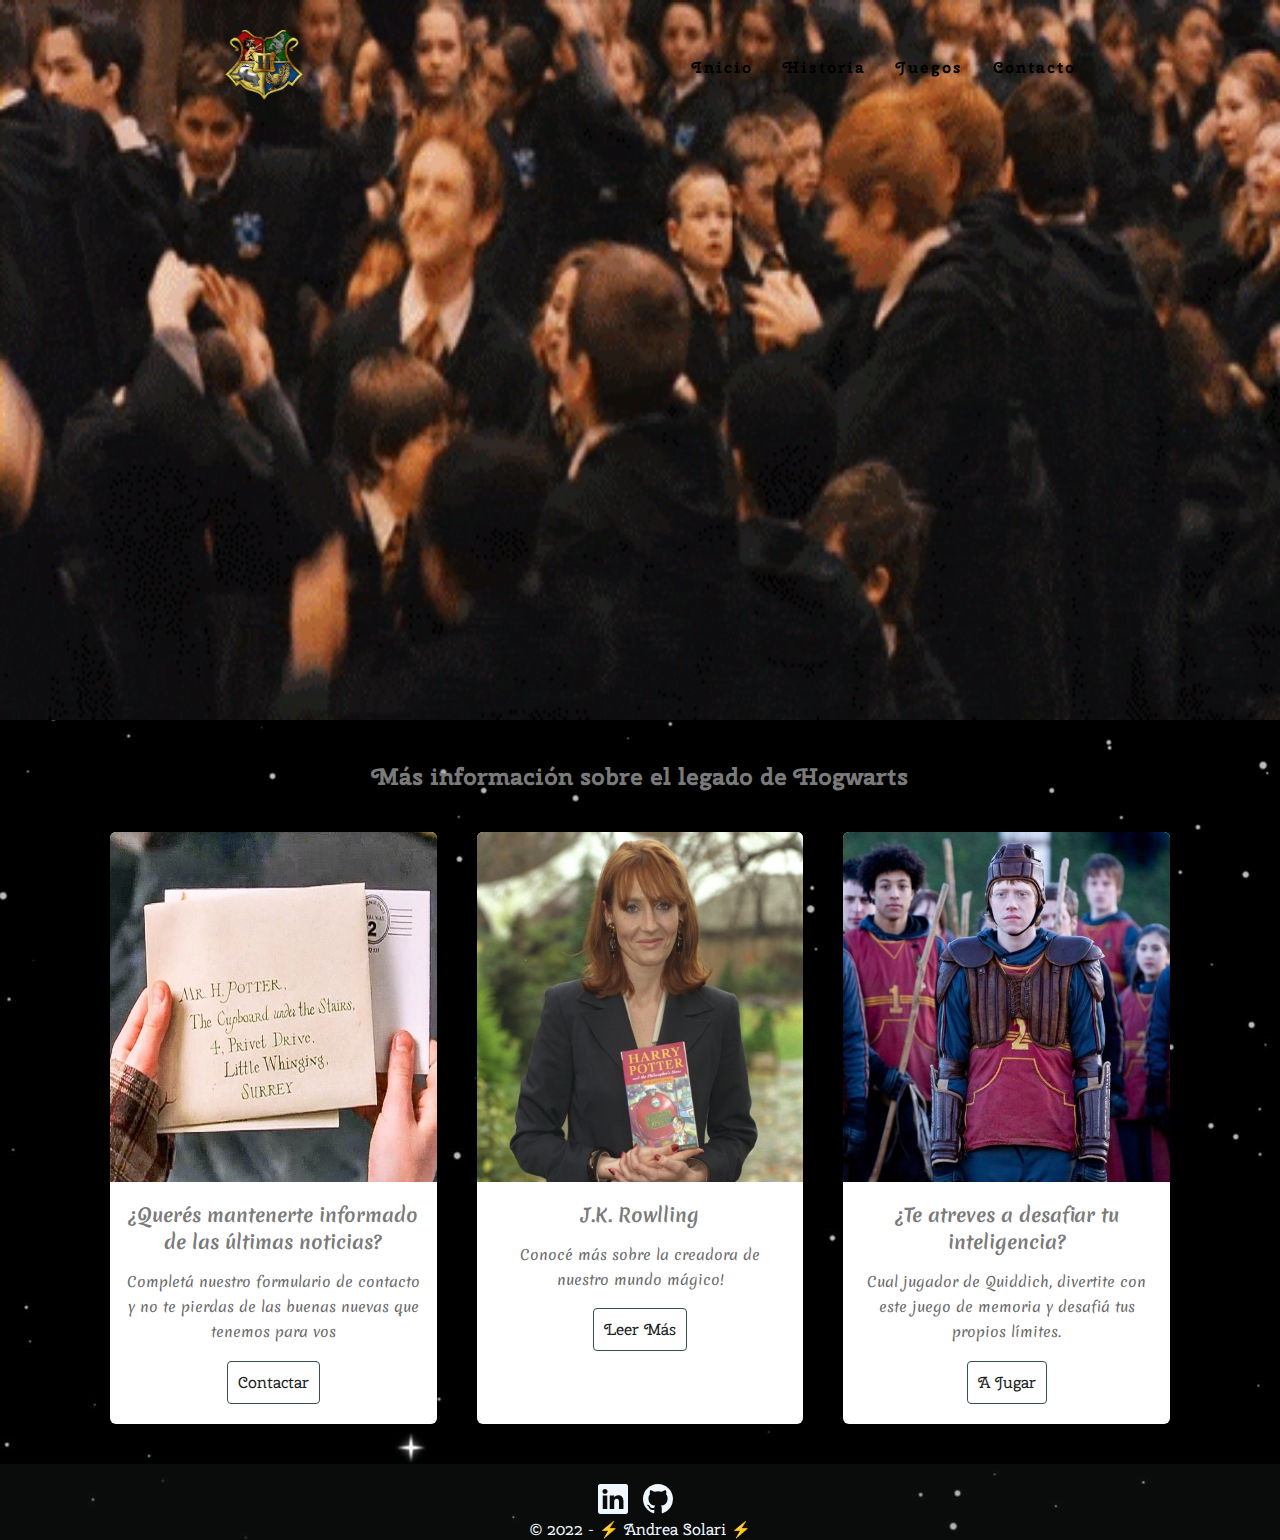
<file: index.html>
<!DOCTYPE html>
<html lang="en">
  <head>
    <meta charset="UTF-8" />
    <meta http-equiv="X-UA-Compatible" content="IE=edge" />
    <meta name="viewport" content="width=device-width, initial-scale=1.0" />
    <link rel="stylesheet" href="./css/inicio.css" />
    <link
      href="https://fonts.googleapis.com/css2?family=Cherry+Swash:wght@700&display=swap"
      rel="stylesheet"
    />
    <link
      href="https://cdn.jsdelivr.net/npm/bootstrap@5.2.3/dist/css/bootstrap.min.css"
      rel="stylesheet"
      integrity="sha384-rbsA2VBKQhggwzxH7pPCaAqO46MgnOM80zW1RWuH61DGLwZJEdK2Kadq2F9CUG65"
      crossorigin="anonymous"
    />

    <title>Home</title>
  </head>
  <body>
    <header>
      <a href="index.html">
        <img class="logo" src="./img/logo.png" alt="logo" />
      </a>
      <nav>
        <ul>
          <li><a href="../index.html">Inicio</a></li>
          <li><a href="./pages/historia.html">Historia</a></li>
          <li><a href="./pages/juegos.html">Juegos</a></li>
          <li><a href="./pages/contacto.html">Contacto</a></li>
        </ul>
      </nav>
    </header>
    <main>
      <section class="zona1">
        <img src="./img/landing.gif" class="zona1" alt="landing" />
      </section>

      <div class="title-cards">
        <h2>Más información sobre el legado de Hogwarts</h2>
      </div>
      <div class="container-card">
        <div class="card">
          <figure>
            <img src="./img/cartaa.jpg" />
          </figure>
          <div class="contenido-card">
            <h3>¿Querés mantenerte informado de las últimas noticias?</h3>
            <p>
              Completá nuestro formulario de contacto y no te pierdas de las
              buenas nuevas que tenemos para vos
            </p>
            <a href="./pages/contacto.html">Contactar</a>
          </div>
        </div>
        <div class="card">
          <figure>
            <img src="./img/jkrowlling.jpg" />
          </figure>
          <div class="contenido-card">
            <h3>J.K. Rowlling</h3>
            <p>Conocé más sobre la creadora de nuestro mundo mágico!</p>
            <a href="./pages/historia.html">Leer Más</a>
          </div>
        </div>
        <div class="card">
          <figure>
            <img src="./img/quiddich.jpg" />
          </figure>
          <div class="contenido-card">
            <h3>¿Te atreves a desafiar tu inteligencia?</h3>
            <p>
              Cual jugador de Quiddich, divertite con este juego de memoria y
              desafiá tus propios límites.
            </p>
            <a href="./pages/juegos.html">A Jugar</a>
          </div>
        </div>
      </div>
    </main>

    <footer class="icono">
      <a href="https://www.linkedin.com/in/andreasolarimarketingydesarrollo/">
        <svg
          xmlns="http://www.w3.org/2000/svg"
          width="30"
          height="30"
          fill="currentColor"
          class="bi bi-linkedin"
          viewBox="0 0 16 16"
        >
          <path
            d="M0 1.146C0 .513.526 0 1.175 0h13.65C15.474 0 16 .513 16 1.146v13.708c0 .633-.526 1.146-1.175 1.146H1.175C.526 16 0 15.487 0 14.854V1.146zm4.943 12.248V6.169H2.542v7.225h2.401zm-1.2-8.212c.837 0 1.358-.554 1.358-1.248-.015-.709-.52-1.248-1.342-1.248-.822 0-1.359.54-1.359 1.248 0 .694.521 1.248 1.327 1.248h.016zm4.908 8.212V9.359c0-.216.016-.432.08-.586.173-.431.568-.878 1.232-.878.869 0 1.216.662 1.216 1.634v3.865h2.401V9.25c0-2.22-1.184-3.252-2.764-3.252-1.274 0-1.845.7-2.165 1.193v.025h-.016a5.54 5.54 0 0 1 .016-.025V6.169h-2.4c.03.678 0 7.225 0 7.225h2.4z"
          />
        </svg>
      </a>
      <a href="https://github.com/AndySolari/Mundo_Magico">
        <svg
          xmlns="http://www.w3.org/2000/svg"
          width="30"
          height="30"
          fill="currentColor"
          class="bi bi-github"
          viewBox="0 0 16 16"
        >
          <path
            d="M8 0C3.58 0 0 3.58 0 8c0 3.54 2.29 6.53 5.47 7.59.4.07.55-.17.55-.38 0-.19-.01-.82-.01-1.49-2.01.37-2.53-.49-2.69-.94-.09-.23-.48-.94-.82-1.13-.28-.15-.68-.52-.01-.53.63-.01 1.08.58 1.23.82.72 1.21 1.87.87 2.33.66.07-.52.28-.87.51-1.07-1.78-.2-3.64-.89-3.64-3.95 0-.87.31-1.59.82-2.15-.08-.2-.36-1.02.08-2.12 0 0 .67-.21 2.2.82.64-.18 1.32-.27 2-.27.68 0 1.36.09 2 .27 1.53-1.04 2.2-.82 2.2-.82.44 1.1.16 1.92.08 2.12.51.56.82 1.27.82 2.15 0 3.07-1.87 3.75-3.65 3.95.29.25.54.73.54 1.48 0 1.07-.01 1.93-.01 2.2 0 .21.15.46.55.38A8.012 8.012 0 0 0 16 8c0-4.42-3.58-8-8-8z"
          />
        </svg>
      </a>
      <p>© 2022 - ⚡ Andrea Solari ⚡</p>
    </footer>
    <script src="../js/script.js"></script>
  </body>
</html>
</file>
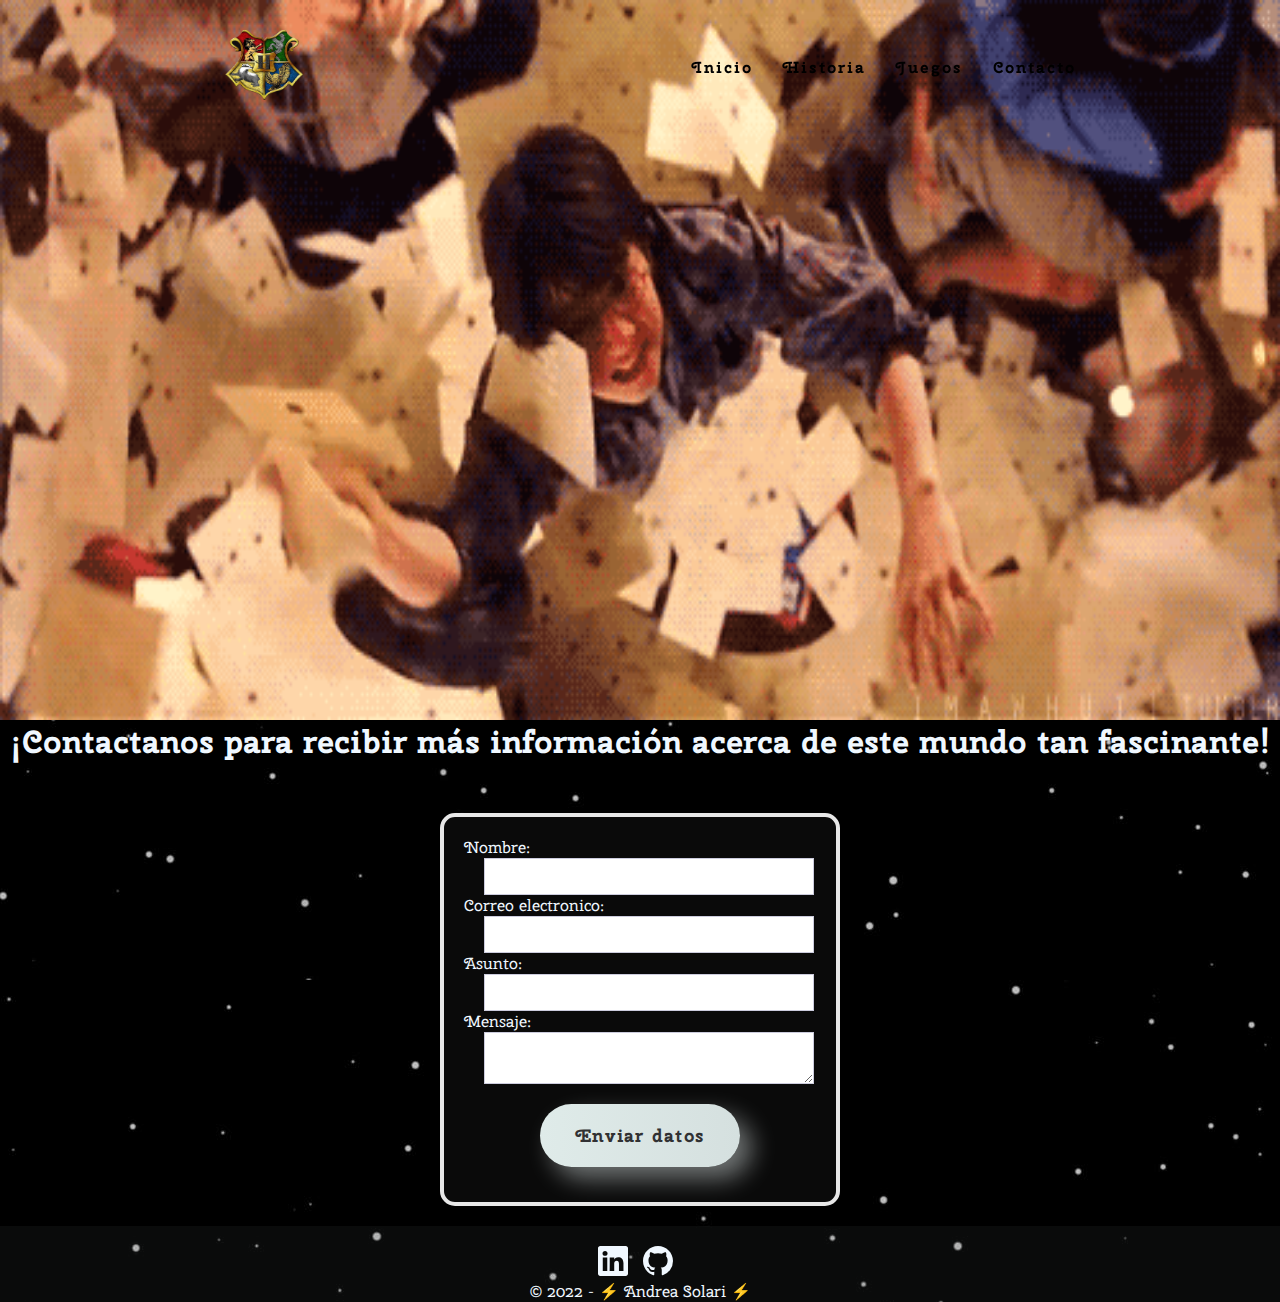
<file: pages/contacto.html>
<!DOCTYPE html>
<html lang="en">
  <head>
    <meta charset="UTF-8" />
    <meta http-equiv="X-UA-Compatible" content="IE=edge" />
    <meta name="viewport" content="width=device-width, initial-scale=1.0" />
    <link rel="stylesheet" href="../css/inicio.css" />
    <link
      href="https://fonts.googleapis.com/css2?family=Cherry+Swash:wght@700&display=swap"
      rel="stylesheet"
    />
    <link rel="stylesheet" href="../css/contacto.css" />
    <title>Contacto</title>
  </head>
  <body>
    <header>
      <a href="../index.html">
        <img class="logo" src="../img/logo.png" alt="logo" />
      </a>
      <nav>
        <ul>
          <li><a href="../index.html">Inicio</a></li>
          <li><a href="./historia.html">Historia</a></li>
          <li><a href="./juegos.html">Juegos</a></li>
          <li><a href="./contacto.html">Contacto</a></li>
        </ul>
      </nav>
    </header>
    <section class="zona1">
      <img src="../img/contacto.gif" class="zona1" alt="juegos" />
    </section>
    <div class="h1">
      <h1>
        ¡Contactanos para recibir más información acerca de este mundo tan
        fascinante!
      </h1>
    </div>
    <section>
      <form action="">
        <p>Nombre:</p>
        <input class="field" type="text" name="nombre" />
        <br />
        <p>Correo electronico:</p>
        <input class="field" type="text" name="correo electronico" />
        <br />
        <p>Asunto:</p>
        <input class="field" type="text" name="asunto" />
        <br />
        <p>Mensaje:</p>
        <textarea class="field"></textarea>
        <br />
        <div class="wrap">
          <button class="button">Enviar datos</button>
        </div>
      </form>
    </section>
    <footer class="icono">
      <a href="https://www.linkedin.com/in/andreasolarimarketingydesarrollo/">
        <svg
          xmlns="http://www.w3.org/2000/svg"
          width="30"
          height="30"
          fill="currentColor"
          class="bi bi-linkedin"
          viewBox="0 0 16 16"
        >
          <path
            d="M0 1.146C0 .513.526 0 1.175 0h13.65C15.474 0 16 .513 16 1.146v13.708c0 .633-.526 1.146-1.175 1.146H1.175C.526 16 0 15.487 0 14.854V1.146zm4.943 12.248V6.169H2.542v7.225h2.401zm-1.2-8.212c.837 0 1.358-.554 1.358-1.248-.015-.709-.52-1.248-1.342-1.248-.822 0-1.359.54-1.359 1.248 0 .694.521 1.248 1.327 1.248h.016zm4.908 8.212V9.359c0-.216.016-.432.08-.586.173-.431.568-.878 1.232-.878.869 0 1.216.662 1.216 1.634v3.865h2.401V9.25c0-2.22-1.184-3.252-2.764-3.252-1.274 0-1.845.7-2.165 1.193v.025h-.016a5.54 5.54 0 0 1 .016-.025V6.169h-2.4c.03.678 0 7.225 0 7.225h2.4z"
          />
        </svg>
      </a>
      <a href="https://github.com/AndySolari/Mundo_Magico">
        <svg
          xmlns="http://www.w3.org/2000/svg"
          width="30"
          height="30"
          fill="currentColor"
          class="bi bi-github"
          viewBox="0 0 16 16"
        >
          <path
            d="M8 0C3.58 0 0 3.58 0 8c0 3.54 2.29 6.53 5.47 7.59.4.07.55-.17.55-.38 0-.19-.01-.82-.01-1.49-2.01.37-2.53-.49-2.69-.94-.09-.23-.48-.94-.82-1.13-.28-.15-.68-.52-.01-.53.63-.01 1.08.58 1.23.82.72 1.21 1.87.87 2.33.66.07-.52.28-.87.51-1.07-1.78-.2-3.64-.89-3.64-3.95 0-.87.31-1.59.82-2.15-.08-.2-.36-1.02.08-2.12 0 0 .67-.21 2.2.82.64-.18 1.32-.27 2-.27.68 0 1.36.09 2 .27 1.53-1.04 2.2-.82 2.2-.82.44 1.1.16 1.92.08 2.12.51.56.82 1.27.82 2.15 0 3.07-1.87 3.75-3.65 3.95.29.25.54.73.54 1.48 0 1.07-.01 1.93-.01 2.2 0 .21.15.46.55.38A8.012 8.012 0 0 0 16 8c0-4.42-3.58-8-8-8z"
          />
        </svg>
      </a>
      <p>© 2022 - ⚡ Andrea Solari ⚡</p>
    </footer>
    <script src="../js/script.js"></script>
  </body>
</html>
</file>
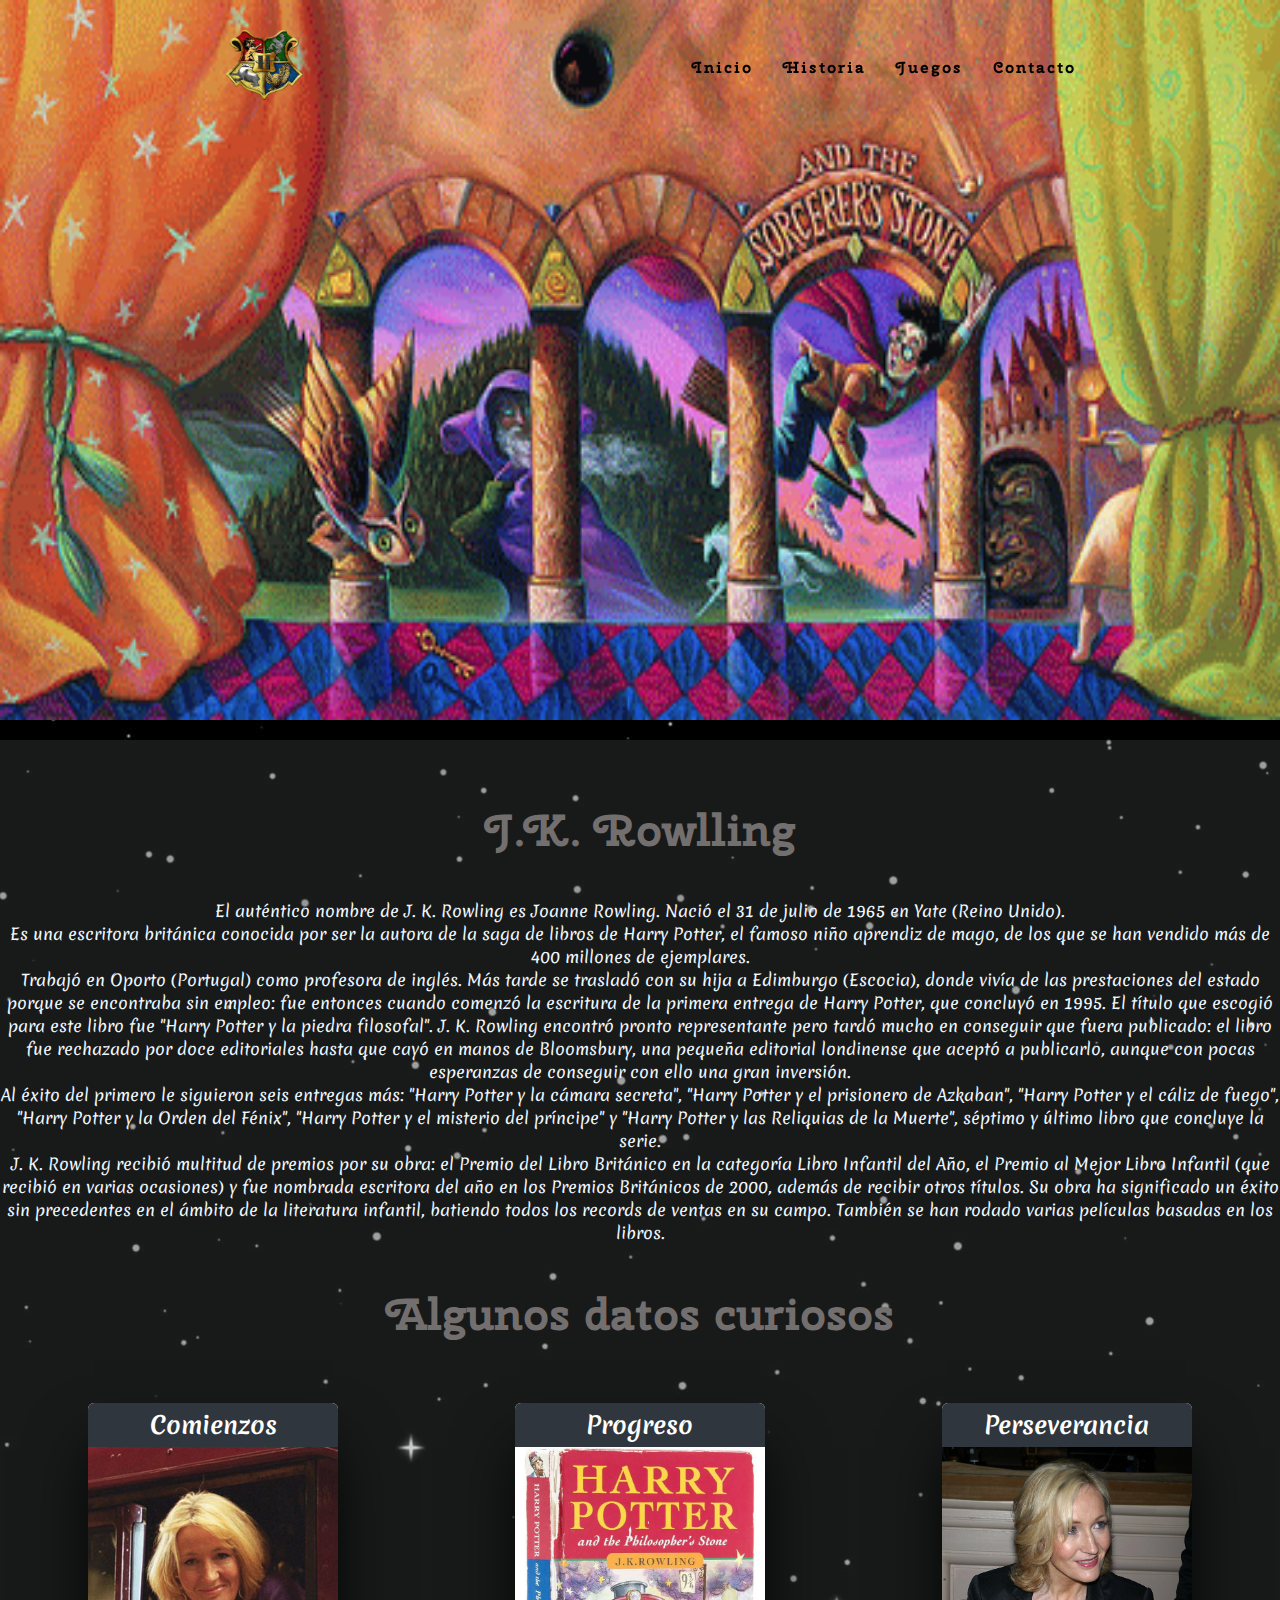
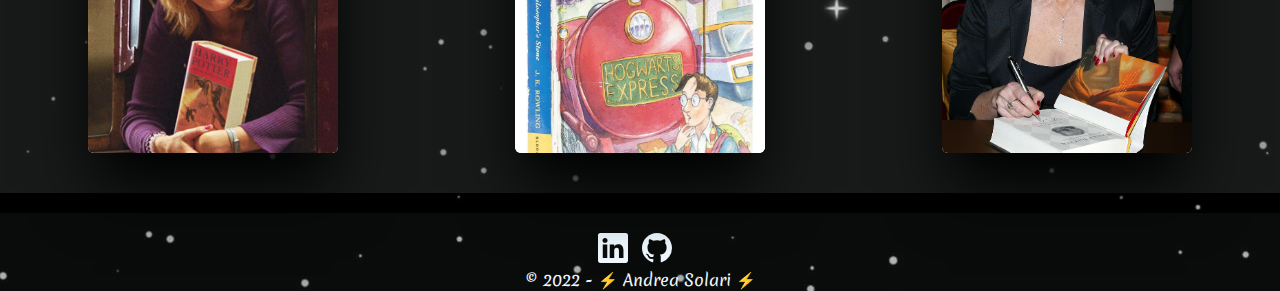
<file: pages/historia.html>
<!DOCTYPE html>
<html lang="en">
  <head>
    <meta charset="UTF-8" />
    <meta http-equiv="X-UA-Compatible" content="IE=edge" />
    <meta name="viewport" content="width=device-width, initial-scale=1.0" />
    <link rel="stylesheet" href="../css/inicio.css" />
    <link
      href="https://fonts.googleapis.com/css2?family=Cherry+Swash:wght@700&display=swap"
      rel="stylesheet"
    />
    <link rel="stylesheet" href="../css/historia.css" />
    <title>Historia</title>
  </head>
  <body>
    <header>
      <a href="../index.html">
        <img class="logo" src="../img/logo.png" alt="logo" />
      </a>
      <nav>
        <ul>
          <li><a href="../index.html">Inicio</a></li>
          <li><a href="./historia.html">Historia</a></li>
          <li><a href="./juegos.html">Juegos</a></li>
          <li><a href="./contacto.html">Contacto</a></li>
        </ul>
      </nav>
    </header>
    <main>
      <section class="zona1">
        <img src="../img/historia.gif" class="zona1" alt="hisotria" />
      </section>
      <section class="fondo">
        <div class="titulo">
          <h1>J.K. Rowlling</h1>
        </div>
        <div>
          <p>
            El auténtico nombre de J. K. Rowling es Joanne Rowling. Nació el 31
            de julio de 1965 en Yate (Reino Unido).
          </p>
          <p>
            Es una escritora británica conocida por ser la autora de la saga de
            libros de Harry Potter, el famoso niño aprendiz de mago, de los que
            se han vendido más de 400 millones de ejemplares.
          </p>

          <p>
            Trabajó en Oporto (Portugal) como profesora de inglés. Más tarde se
            trasladó con su hija a Edimburgo (Escocia), donde vivía de las
            prestaciones del estado porque se encontraba sin empleo: fue
            entonces cuando comenzó la escritura de la primera entrega de Harry
            Potter, que concluyó en 1995. El título que escogió para este libro
            fue "Harry Potter y la piedra filosofal". J. K. Rowling encontró
            pronto representante pero tardó mucho en conseguir que fuera
            publicado: el libro fue rechazado por doce editoriales hasta que
            cayó en manos de Bloomsbury, una pequeña editorial londinense que
            aceptó a publicarlo, aunque con pocas esperanzas de conseguir con
            ello una gran inversión.
          </p>

          <p>
            Al éxito del primero le siguieron seis entregas más: "Harry Potter y
            la cámara secreta", "Harry Potter y el prisionero de Azkaban",
            "Harry Potter y el cáliz de fuego", "Harry Potter y la Orden del
            Fénix", "Harry Potter y el misterio del príncipe" y "Harry Potter y
            las Reliquias de la Muerte", séptimo y último libro que concluye la
            serie.
          </p>

          <p>
            J. K. Rowling recibió multitud de premios por su obra: el Premio del
            Libro Británico en la categoría Libro Infantil del Año, el Premio al
            Mejor Libro Infantil (que recibió en varias ocasiones) y fue
            nombrada escritora del año en los Premios Británicos de 2000, además
            de recibir otros títulos. Su obra ha significado un éxito sin
            precedentes en el ámbito de la literatura infantil, batiendo todos
            los records de ventas en su campo. También se han rodado varias
            películas basadas en los libros.
          </p>
        </div>
        <link
          href="https://fonts.googleapis.com/css2?family=Roboto&display=swap"
          rel="stylesheet"
        />
        <h1>Algunos datos curiosos</h1>
        <div class="cards">
          <div class="card">
            <h2 class="card-title">Comienzos</h2>
            <img src="../img/tren.jpg" alt="tren" />
            <p class="card-desc">
              A J. K. Rowling le surgió la idea inicial de escribir Harry Potter
              mientras viajaba en un tren desde Manchester hasta Londres.
              Después, el proceso de escritura de su primera novela lo
              desarrolló en varias cafeterías que frecuentaba, mientras
              aprovechaba el rato en que su hija dormía.
            </p>
          </div>
          <div class="card">
            <h2 class="card-title">Progreso</h2>
            <img src="../img/libro.jpg" alt="libro" />
            <p class="card-desc">
              Esta autora se encontraba en unas condiciones económicas
              difíciles, hasta que publicaron el primer libro de Harry Potter.
              En tan solo cinco años se convirtió en multimillonaria.
            </p>
          </div>
          <div class="card">
            <h2 class="card-title">Perseverancia</h2>
            <img src="../img/firma.jpg" alt="firma" />
            <p class="card-desc">
              Colocó las iniciales J. K. antes de su apellido en lugar de Joanne
              debido a una sugerencia de la editorial que publicó su primera
              novela, que creía que los chicos que leyeran el libro preferirían
              que hubiera sido escrito por un hombre. La letra K de su seudónimo
              la escogió por Kathleen, el nombre de su abuela.
            </p>
          </div>
        </div>
      </section>
    </main>

    <footer class="icono">
      <a href="https://www.linkedin.com/in/andreasolarimarketingydesarrollo/">
        <svg
          xmlns="http://www.w3.org/2000/svg"
          width="30"
          height="30"
          fill="currentColor"
          class="bi bi-linkedin"
          viewBox="0 0 16 16"
        >
          <path
            d="M0 1.146C0 .513.526 0 1.175 0h13.65C15.474 0 16 .513 16 1.146v13.708c0 .633-.526 1.146-1.175 1.146H1.175C.526 16 0 15.487 0 14.854V1.146zm4.943 12.248V6.169H2.542v7.225h2.401zm-1.2-8.212c.837 0 1.358-.554 1.358-1.248-.015-.709-.52-1.248-1.342-1.248-.822 0-1.359.54-1.359 1.248 0 .694.521 1.248 1.327 1.248h.016zm4.908 8.212V9.359c0-.216.016-.432.08-.586.173-.431.568-.878 1.232-.878.869 0 1.216.662 1.216 1.634v3.865h2.401V9.25c0-2.22-1.184-3.252-2.764-3.252-1.274 0-1.845.7-2.165 1.193v.025h-.016a5.54 5.54 0 0 1 .016-.025V6.169h-2.4c.03.678 0 7.225 0 7.225h2.4z"
          />
        </svg>
      </a>
      <a href="https://github.com/AndySolari/Mundo_Magico">
        <svg
          xmlns="http://www.w3.org/2000/svg"
          width="30"
          height="30"
          fill="currentColor"
          class="bi bi-github"
          viewBox="0 0 16 16"
        >
          <path
            d="M8 0C3.58 0 0 3.58 0 8c0 3.54 2.29 6.53 5.47 7.59.4.07.55-.17.55-.38 0-.19-.01-.82-.01-1.49-2.01.37-2.53-.49-2.69-.94-.09-.23-.48-.94-.82-1.13-.28-.15-.68-.52-.01-.53.63-.01 1.08.58 1.23.82.72 1.21 1.87.87 2.33.66.07-.52.28-.87.51-1.07-1.78-.2-3.64-.89-3.64-3.95 0-.87.31-1.59.82-2.15-.08-.2-.36-1.02.08-2.12 0 0 .67-.21 2.2.82.64-.18 1.32-.27 2-.27.68 0 1.36.09 2 .27 1.53-1.04 2.2-.82 2.2-.82.44 1.1.16 1.92.08 2.12.51.56.82 1.27.82 2.15 0 3.07-1.87 3.75-3.65 3.95.29.25.54.73.54 1.48 0 1.07-.01 1.93-.01 2.2 0 .21.15.46.55.38A8.012 8.012 0 0 0 16 8c0-4.42-3.58-8-8-8z"
          />
        </svg>
      </a>
      <p>© 2022 - ⚡ Andrea Solari ⚡</p>
    </footer>
    <script src="../js/script.js"></script>
  </body>
</html>
</file>
<file: css/inicio.css>
@import url('https://fonts.googleapis.com/css2?family=Cherry+Swash&family=Merienda:wght@300&display=swap');

body {
    background: black;
    background-image: url(../img/fondo.jpg);
}

* {
    margin: 0;
    padding: 0;
    box-sizing: border-box;
}

.logo {
    width: 150px;
    height: 70px;
}

header {
    position: fixed;
    top: 0;
    left: 0;
    width: 100%;
    display: flex;
    justify-content: space-around;
    transition: 0.7s;
    padding: 30px 20px;
    z-index: 10;
}

header.abajo {
    background-color: hwb(0 36% 57% / 0.658);
    padding: 15px 20px;
}

header.logo {
    position: relative;
    color: aliceblue;
    font-weight: bold;
    font-family: 'Cherry Swash';
    font-size: 2em;
    letter-spacing: 2px;
    transition: 1.5s;
    text-decoration: none;
}

nav {
    display: flex;
    justify-content: center;
    /*para centrar el nav*/
    align-items: center;
}

header ul {
    position: relative;
    display: flex;
    justify-content: center;
    align-items: center;
}

header ul li {
    list-style: none;
}

header ul li a {
    position: relative;
    font-family: 'Cherry Swash';
    margin: 0 15px;
    text-decoration: none;
    color: aliceblue;
    letter-spacing: 2px;
    font-weight: 600;
    transition: 0.7s;
    background-image: linear-gradient(to right, transparent 50%, rgb(252, 248, 248) 50%);
    background-size: 200%;
    background-repeat: no-repeat;
    background-position: left;
    transition: background-position .5s ease;
}

header:hover ul li a {
    /*    background-position: right; */
    color: #000000;
}

header ul li a:hover {
    color: black;
    transform: scale(1.1);
    background: hwb(120 91% 9% / 0.199);
}

.zona1 {
    position: relative;
    width: 100%;
    height: 80vh;
    background-size: cover;
    background-position: center center;
}

header.abajo .logo,
header.abajo ul li a {
    color: #000000;
}

p {
    color: aliceblue;
}

/*------------------CARDS------------------------*/

.container-card {
    width: 100%;
    display: flex;
    max-width: 1100px;
    margin: auto;
}

.title-cards {
    width: 100%;
    max-width: 1080px;
    margin: auto;
    padding: 20px;
    margin-top: 20px;
    text-align: center;
    color: #7a7a7a;
    font-family: 'Cherry Swash', cursive;
}

.card {
    width: 100%;
    margin: 20px;
    border-radius: 6px;
    overflow: hidden;
    background: #fff;
    box-shadow: 0px 1px 10px rgba(0, 0, 0, 0.2);
    transition: all 400ms ease-out;
    cursor: default;
}

.card:hover {
    box-shadow: 5px 5px 20px rgba(0, 0, 0, 0.4);
    transform: translateY(-3%);
}

.card img {
    width: 100%;
    height: 350px;
}

.card .contenido-card {
    padding: 15px;
    text-align: center;
    font-family: 'Merienda', cursive;
}

.card .contenido-card h3 {
    margin-bottom: 15px;
    color: #7a7a7a;
}

.card .contenido-card p {
    line-height: 1.8;
    color: #6a6a6a;
    font-size: 14px;
    margin-bottom: 5px;
}

.card .contenido-card a {
    display: inline-block;
    padding: 10px;
    margin-top: 10px;
    font-family: 'Cherry Swash';
    text-decoration: none;
    color: #1a2224;
    border: 1px solid #374e52;
    border-radius: 4px;
    transition: all 400ms ease;
    margin-bottom: 5px;
}

.card .contenido-card a:hover {
    background: #21636e;
    color: #fff;
}

@media only screen and (min-width:320px) and (max-width:768px) {
    .container-card {
        flex-wrap: wrap;
    }

    .card {
        margin: 15px;
    }
}

footer {
    text-align: center;
    margin-top: 20px;
    font-family: 'Cherry Swash', cursive;
    background-color: hsla(180, 4%, 34%, 0.116);
}

a {
    text-decoration: none;
}

.bi {
    margin-top: 20px;
    margin-right: 10px;
    color: aliceblue;
}
</file>
<file: css/contacto.css>
@import url('https://fonts.googleapis.com/css2?family=Cherry+Swash&display=swap');

 /* body{
    font-family: Arial, Helvetica, sans-serif;
    background-color: gray;
    box-sizing: border-box;
} */
 .zona1 {
     width: 100%;
 }

 .h1 {
     text-align: center;
     color: aliceblue;
     font-family: 'Cherry Swash', cursive;
 }

 form {
     background-color: rgb(10, 10, 10);
     border-radius: 15px;
     border: 4px solid #e7e7e7;
     margin: 0% auto;
     padding: 20px;
     color: rgb(56, 55, 55);
     font-family: 'Cherry Swash', cursive;
     font-size: 1em;
     width: 400px;
     margin-top: 50px;

 }

 .field {
     border: solid 1px #ccd;
     padding: 10px;
     margin-left: 20px;
     margin-right: 20px;
 }

 .field:focus {
     border-color: rgb(82, 77, 77);
 }

 .center-content {
     text-align: center;
 }

 input,
 textarea {
     border: 10px;
     outline: none;
     width: 330px;
 }

 .wrap {
     height: 100%;
     display: flex;
     align-items: center;
     justify-content: center;
     padding: 15px;
 }

 .button {
     min-width: 200px;
     min-height: 30px;
     font-family: 'Cherry Swash';
     font-size: 18px;
     letter-spacing: 1.3px;
     font-weight: 600;
     color: #313133;
     background: hsl(173, 31%, 94%);
     background: linear-gradient(90deg, rgb(223, 235, 233) 0%, rgb(213, 224, 223) 100%);
     border: none;
     border-radius: 900px;
     box-shadow: 12px 12px 24px rgba(224, 231, 231, 0.473);
     transition: all 0.3s ease-in-out 0s;
     cursor: pointer;
     outline: none;
     position: relative;
     padding: 20px;
 }

 button::before {
     content: '';
     padding-bottom: 10px;
     border-radius: 800px;
     min-width: calc(250px + 14px);
     min-height: calc(50px + 14px);
     border: 3px solid #bdd8d3;
     box-shadow: 0 0 60px rgba(211, 223, 220, 0.486);
     position: absolute;
     top: 50%;
     left: 50%;
     transform: translate(-50%, -50%);
     opacity: 0;
     transition: all .3s ease-in-out 0s;
 }

 .button:hover,
 .button:focus {
     color: #313133;
     transform: translateY(-6px);
 }

 button:hover::before,
 button:focus::before {
     opacity: 1;
 }

 button::after {
     content: '';
     width: 30px;
     height: 30px;
     border-radius: 100%;
     border: 3px solid hsl(165, 14%, 95%);
     position: absolute;
     z-index: -1;
     top: 50%;
     left: 50%;
     transform: translate(-50%, -50%);
     animation: ring 1.5s infinite;
 }

 button:hover::after,
 button:focus::after {
     animation: none;
     display: none;
 }

 @keyframes ring {
     0% {
         width: 30px;
         height: 30px;
         opacity: 1;
     }

     100% {
         width: 300px;
         height: 300px;
         opacity: 0;
     }
 }
</file>
<file: css/historia.css>
@import url('https://fonts.googleapis.com/css2?family=Cherry+Swash&family=Merienda:wght@300&display=swap');

.fondo {
  margin-top: 20px;
  background-color: hsla(180, 4%, 34%, 0.288);
}

.titulo {
  width: 100%;
  max-width: 1080px;
  margin: auto;
  padding: 20px;
  margin-top: 20px;
  text-align: center;
  color: hsl(0, 58%, 95%);
  font-family: 'Cherry Swash', cursive;
  font-size: 50px;
}

p {
  text-align: center;
  font-family: 'Merienda', cursive;
}

* {
  margin: 0;
  padding: 0;
  font-family: "Roboto", sans-serif;
}

.cards {
  width: 100%;
  display: flex;
  flex-wrap: wrap;
  justify-content: space-around;
}

.card {
  margin: 40px;
  position: relative;
  max-width: 250px;
  max-height: 350px;
  box-shadow: 0 40px 60px -6px black;

}

.card-title {
  display: block;
  text-align: center;
  color: #fff;
  background-color: hsl(210, 13%, 21%);
  padding: 2%;
  border-top-right-radius: 4px;
  border-top-left-radius: 4px;
  font-family: 'Merienda', cursive;
}

.card img {
  width: 100%;
  height: 98%;
  object-fit: cover;
  display: block;
  position: relative;
}

.card-desc {
  display: block;
  font-size: 1.2rem;
  position: absolute;
  height: 0;
  top: 0;
  opacity: 0;
  padding: 18px 8%;
  background-color: rgb(48, 44, 44);
  overflow-y: scroll;
  transition: 0.8s ease;
}

.card:hover .card-desc {
  opacity: 1;
  height: 100%;
}

h1 {
  font-family: 'Cherry Swash', cursive;
  font-size: 2.8rem;
  color: rgb(116, 111, 111);
  margin: 40px 0 20px 0;
  text-align: center;
}
</file>
